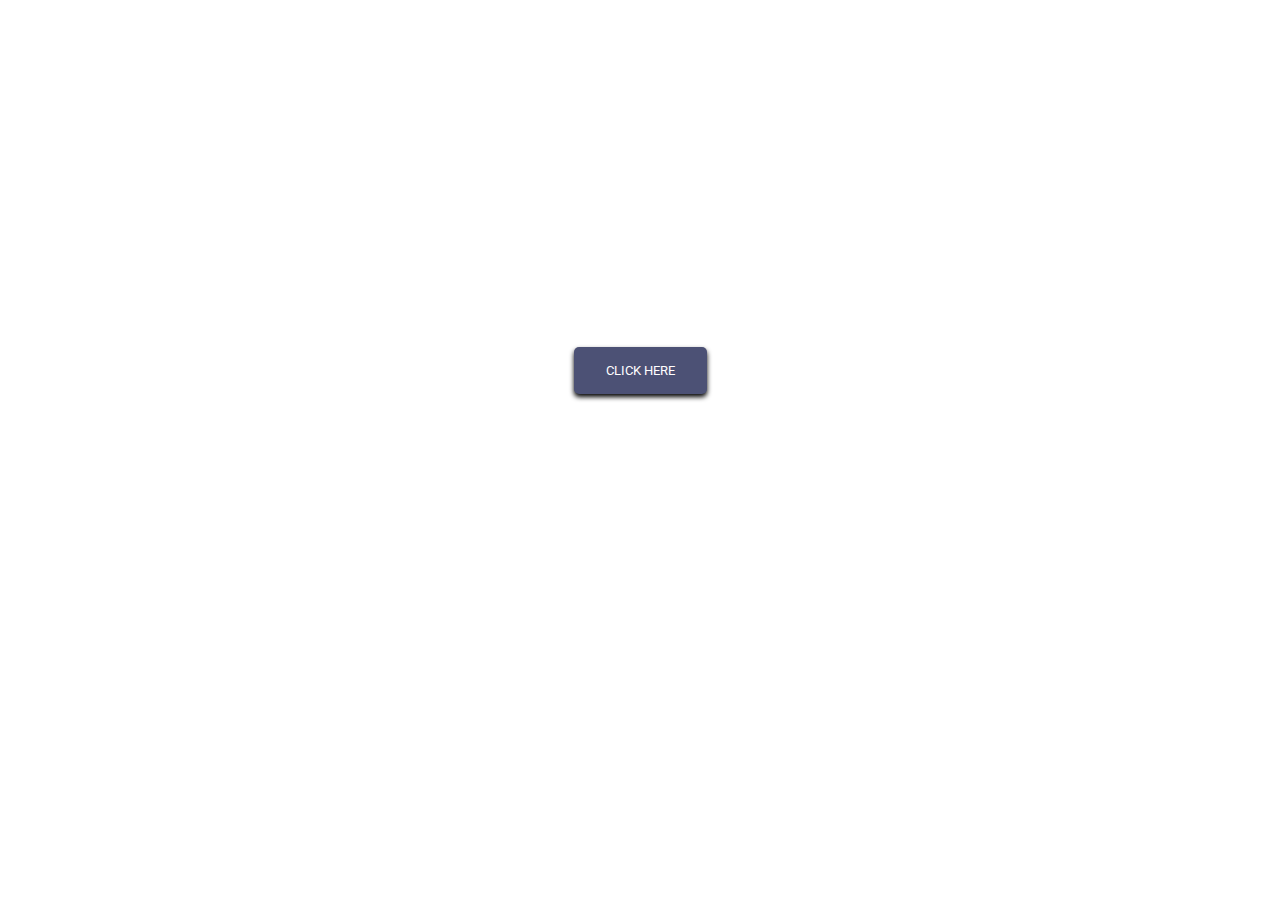
<file: Button and Dialog/index.html>
<!DOCTYPE html>
<html lang="en">
  <head>
    <meta charset="UTF-8" />
    <meta http-equiv="X-UA-Compatible" content="IE=edge" />
    <meta name="viewport" content="width=device-width, initial-scale=1.0" />
    <link rel="stylesheet" href="./styles/style.css" />
    <title>Document</title>
  </head>
  <body>
    <button class="main-btn">Click Here</button>
    <div class="overlay hide"></div>
    <div class="dialog hide">
      <div class="title-wrapper">
        <div class="dialog-title">Dialog Title Here</div>
      </div>
      <div class="content-wrapper">
        <div class="dialog-summary">
          <p>
            Lorem ipsum dolor sit amet, consectetur adipisicing elit. Repellat,
            temporibus? Sapiente, earum a sequi nisi ea dolores eum dolore. Quia
            facere nostrum expedita officiis eius harum ducimus dolor esse
            sequi.
          </p>
        </div>
        <div class="dialog-question">
          <p class="question">Do you want to continue?</p>
          <button class="cancel">Cancel</button>
          <button class="continue">Continue</button>
        </div>
      </div>
    </div>
    <script src="./script/index.js"></script>
  </body>
</html>
</file>
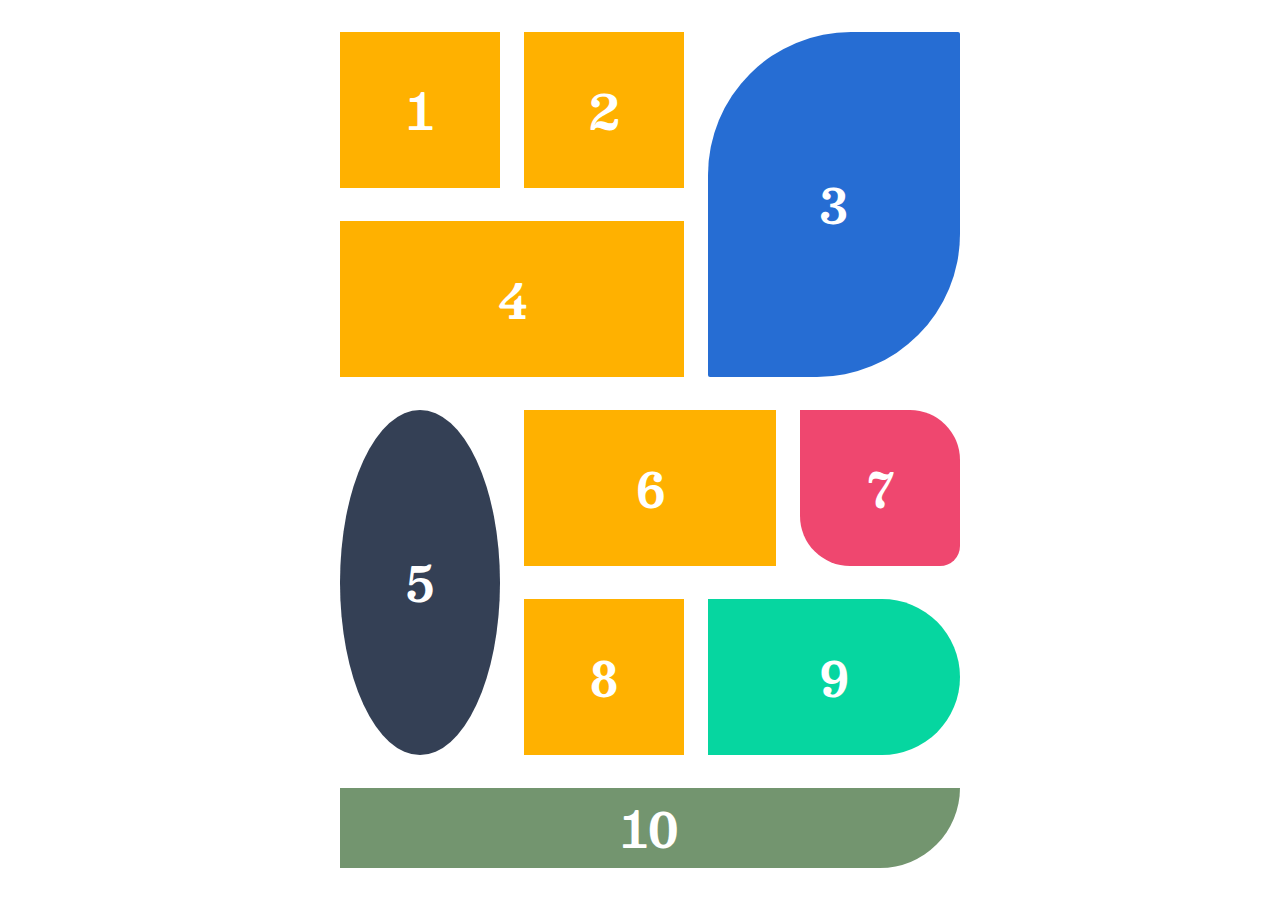
<file: Grid Painting/index.html>
<!DOCTYPE html>
<html lang="en">
  <head>
    <meta charset="UTF-8" />
    <meta http-equiv="X-UA-Compatible" content="IE=edge" />
    <meta name="viewport" content="width=device-width, initial-scale=1.0" />
    <link rel="stylesheet" href="./styles/style.css" />
    <title>Grid Painting</title>
  </head>
  <body>
    <div class="grid-wrapper">
      <div class="grid-item">1</div>
      <div class="grid-item">2</div>
      <div class="grid-item">3</div>
      <div class="grid-item">4</div>
      <div class="grid-item">5</div>
      <div class="grid-item">6</div>
      <div class="grid-item">7</div>
      <div class="grid-item">8</div>
      <div class="grid-item">9</div>
      <div class="grid-item">10</div>
    </div>
  </body>
</html>
</file>
<file: Button and Dialog/styles/style.css>
@import url('https://fonts.googleapis.com/css2?family=Roboto:wght@400;700&display=swap');

* {
  margin: 0;
  padding: 0;
  box-sizing: border-box;
}

body {
  display: grid;
  place-items: center;
  font-family: 'Roboto', sans-serif;
  font-weight: 400;
}

button {
  color: white;
  background-color: #4c5175;
  padding: 1rem 2rem;
  margin: 2rem;
  border: none;
  border-radius: 5px;
  box-shadow: 0px 3px 5px black;
  font-weight: 400;
  font-family: 'Roboto', sans-serif;
  font-weight: 400;
  transition: all 0.4s ease-in;
  text-transform: uppercase;
}

button:hover,
button:active {
  color: #4c5175;
  background-color: white;
  border: 2px solid #4c5175;
  font-weight: 700;
  box-shadow: 0px 1px 4px black;
  cursor: pointer;
}

.main-btn {
  position: absolute;
  top: 35%;
}

.overlay {
  position: absolute;
  top: 0;
  left: 0;
  width: 100%;
  height: 100%;
  background-color: rgba(0, 0, 0, 0.5);
  z-index: 1;
}

.dialog {
  position: absolute;
  display: grid;
  place-items: center;
  top: 20%;
  height: 300px;
  max-height: 350px;
  width: 600px;
  border: 2px solid #4c5175;
  border-radius: 10px;
  box-shadow: 5px 5px 5px black;
  z-index: 2;
}

.title-wrapper {
  width: 100%;
  height: 100%;
  display: flex;
  justify-content: space-around;
  align-items: center;
  background-color: #4c5175;
}

.dialog-title {
  color: white;
  text-transform: titlecase;
  font-size: 1.2rem;
  font-weight: 700;
  letter-spacing: 0.1rem;
}
.content-wrapper {
  width: 100%;
  height: 100%;
  display: grid;
  place-items: center;
  background-color: #f7f7f8;
}
.dialog-summary {
  margin-top: 2rem;
  padding: 20px 3rem;
  color: black;
  text-align: center;
}

.dialog-question {
  display: flex;
  padding: 0rem 3rem;
}

.question {
  font-size: 1.1rem;
  font-weight: 700;
}

.cancel {
  color: #4c5175;
  background-color: white;
  border: 2px solid #4c5175;
}

.hide {
  display: none;
}
</file>
<file: Grid Painting/styles/style.css>
@import url('https://fonts.googleapis.com/css2?family=Besley:wght@700&display=swap');

:root {
  --font-default: 'Besley', serif;
  --text-color-light: #fff;
}

* {
  margin: 0;
  padding: 0;
  box-sizing: border-box;
}

body {
  height: 100vh;
  width: 100vw;
  padding: 2rem;
}

.grid-wrapper {
  height: 100%;
  width: 100%;
  max-width: 600px;
  margin: 0 auto;
  display: grid;
  grid-template-columns: repeat(4, 1fr);
  grid-template-rows: repeat(4, 1fr);
  gap: 4%;
}

.grid-item {
  min-width: 160px;
  width: 100%;
  height: 100%;
  background-color: #ffb100;
  color: var(--text-color-light);
  display: grid;
  place-items: center;
  font-family: var(--font-default);
  font-size: 3rem;
  font-weight: 700;
  transition: all 1s cubic-bezier(0, 0.98, 1, 1);
}

.grid-item:nth-child(3) {
  grid-column: 3 / 5;
  grid-row: span 2;
  color: var(--text-color-light);
  border-radius: 143px 2px;
  background-color: #266dd3;
}

.grid-item:nth-child(4) {
  grid-column: 1/3;
}

.grid-item:nth-child(5) {
  grid-row: span 2;
  color: var(--text-color-light);
  border-radius: 50%;
  background-color: #344055;
}

.grid-item:nth-child(6) {
  grid-column: span 2;
}

.grid-item:nth-child(7) {
  border-radius: 0 50px 20px;
  background-color: #ef476f;
}

.grid-item:nth-child(9) {
  grid-column: span 2;
  color: var(--text-color-light);
  border-radius: 0 100px 100px 0;
  background-color: #06d6a0;
}

.grid-item:last-child {
  grid-column: span 4;
  color: var(--text-color-light);
  border-radius: 0 0 300px 0;
  background-color: #73956f;
}

@media (max-width: 768px) {
  .grid-wrapper {
    grid-template-columns: repeat(2, 1fr);
    grid-template-rows: auto;
  }
}
</file>
